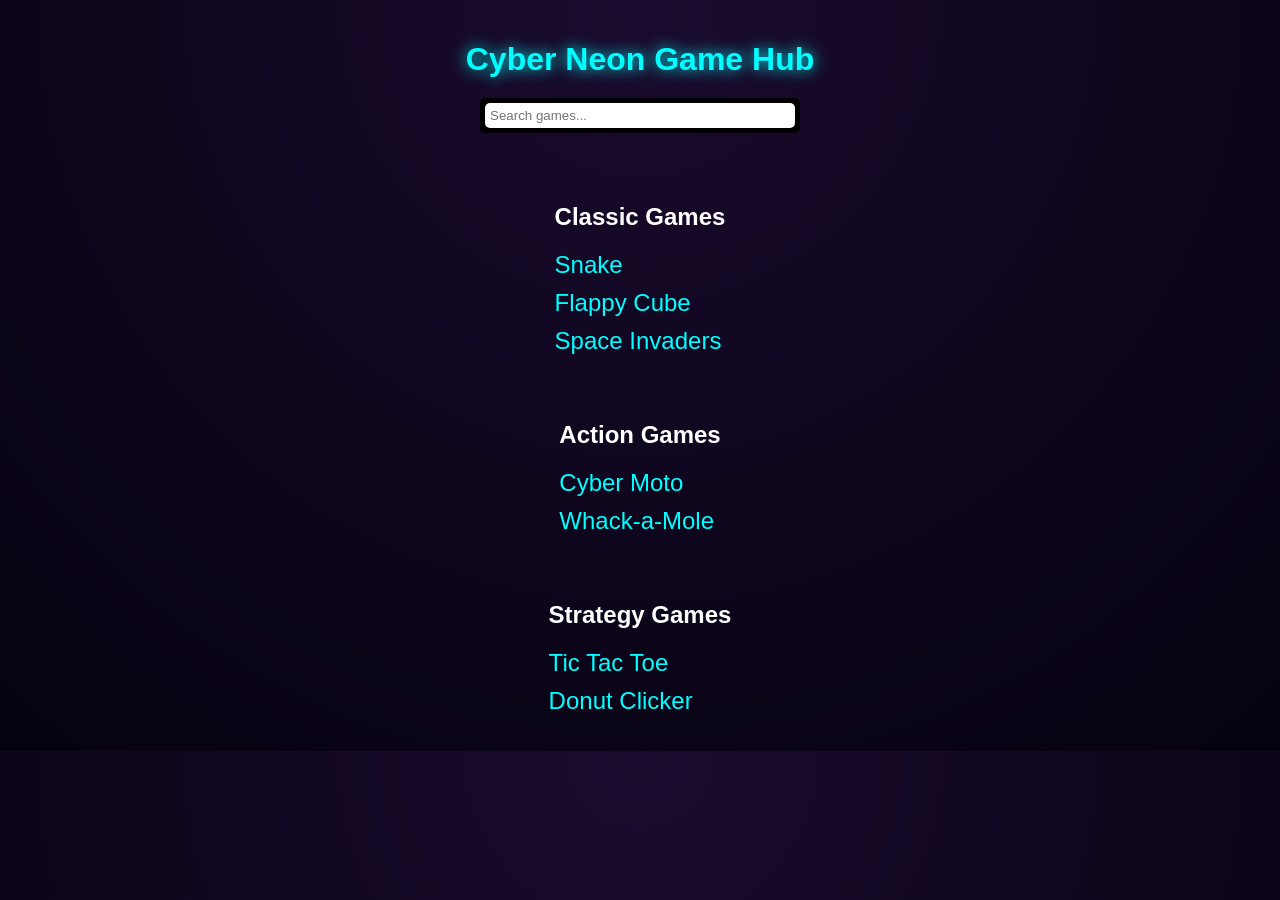
<file: index.html>
<!DOCTYPE html>
<html lang="en">
<head>
<meta charset="UTF-8">
<meta name="viewport" content="width=device-width, initial-scale=1.0">
<title>Cyber Neon Game Hub</title>
<style>
  body {
    margin: 0;
    background: radial-gradient(circle at top, #1a0b2e, #05020f);
    color: #fff;
    font-family: Arial, Helvetica, sans-serif;
    display: flex;
    flex-direction: column;
    align-items: center;
    padding: 20px;
    box-sizing: border-box;
  }
  h1 {
    color: #0ff;
    text-shadow: 0 0 15px #0ff;
    margin-bottom: 20px;
  }
  #searchBar {
    margin-bottom: 20px;
    color: #0ff;
    background: #000;
    padding: 5px;
    border-radius: 5px;
  }
  #searchBar input {
    width: 300px;
    padding: 5px;
    border: none;
    border-radius: 5px;
  }
  ul {
    list-style: none;
    padding: 0;
  }
  li {
    margin: 10px 0;
  }
  a {
    color: #0ff;
    text-decoration: none;
    font-size: 24px;
  }
  a:hover {
    text-decoration: underline;
  }
  .section {
    margin-top: 30px;
  }
</style>
</head>
<body>
<h1>Cyber Neon Game Hub</h1>
<div id="searchBar">
  <input type="text" id="gameSearch" placeholder="Search games...">
</div>
<div class="section">
  <h2>Classic Games</h2>
  <ul id="classicGames">
    <li><a href="games/snake.html">Snake</a></li>
    <li><a href="games/flappy-cube.html">Flappy Cube</a></li>
    <li><a href="games/space-invaders.html">Space Invaders</a></li>
  </ul>
</div>
<div class="section">
  <h2>Action Games</h2>
  <ul id="actionGames">
    <li><a href="games/cyber-moto.html">Cyber Moto</a></li>
    <li><a href="games/whack-a-mole.html">Whack-a-Mole</a></li>
  </ul>
</div>
<div class="section">
  <h2>Strategy Games</h2>
  <ul id="strategyGames">
    <li><a href="games/tic-tac-toe.html">Tic Tac Toe</a></li>
    <li><a href="games/donut-clicker.html">Donut Clicker</a></li>
  </ul>
</div>

<script>
document.getElementById('gameSearch').addEventListener('input', function() {
  const query = this.value.toLowerCase();
  const games = document.querySelectorAll('a');

  games.forEach(game => {
    const gameText = game.textContent.toLowerCase();
    if (gameText.includes(query)) {
      game.parentElement.style.display = '';
    } else {
      game.parentElement.style.display = 'none';
    }
  });
});
</script>
</body>
</html>
</file>
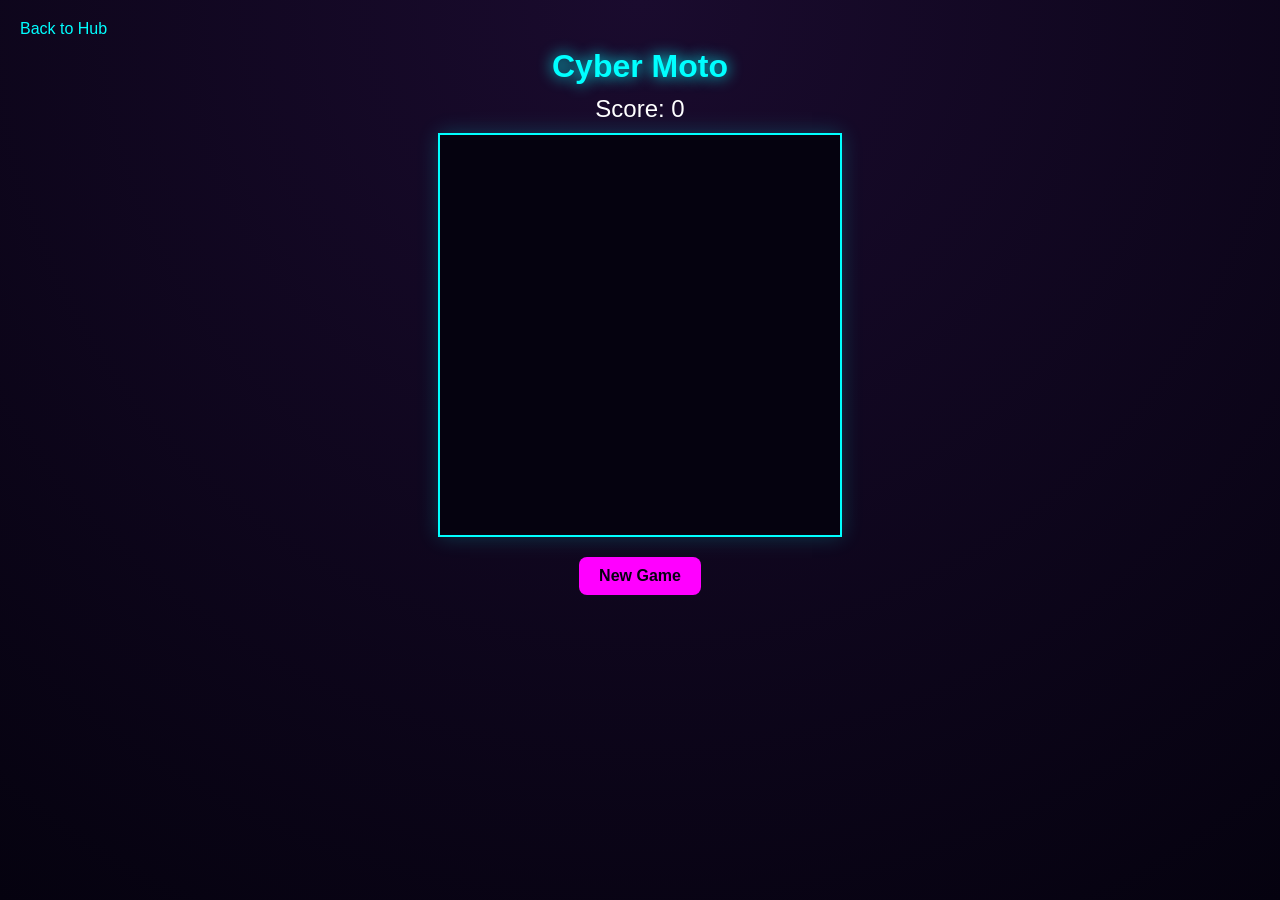
<file: games/cyber-moto.htm>
<!DOCTYPE html>
<html lang="en">
<head>
<meta charset="UTF-8">
<meta name="viewport" content="width=device-width, initial-scale=1.0">
<title>Cyber Moto</title>
<style>
  body {
    margin: 0;
    min-height: 100vh;
    font-family: Arial, Helvetica, sans-serif;
    background: radial-gradient(circle at top, #1a0b2e, #05020f);
    color: #fff;
    display: flex;
    flex-direction: column;
    align-items: center;
    padding: 20px;
    box-sizing: border-box;
  }
  a.back { color: #0ff; text-decoration: none; align-self: flex-start; }
  h1 { color: #0ff; text-shadow: 0 0 15px #0ff; margin: 10px 0; }
  #score { font-size: 24px; margin-bottom: 10px; }
  canvas {
    border: 2px solid #0ff;
    box-shadow: 0 0 20px rgba(0, 255, 255, 0.2);
    background: #05020f;
  }
  button {
    margin-top: 20px;
    padding: 10px 20px;
    font-size: 16px;
    background: #f0f;
    border: none;
    border-radius: 8px;
    cursor: pointer;
    color: #05020f;
    font-weight: bold;
  }
</style>
</head>
<body>
<a class="back" href="../index.html">Back to Hub</a>
<h1>Cyber Moto</h1>
<div id="score">Score: 0</div>
<canvas id="game" width="400" height="400"></canvas>
<button id="restart">New Game</button>

<script>
const canvas = document.getElementById("game");
const ctx = canvas.getContext("2d");
const scoreEl = document.getElementById("score");

const moto = { x: 50, y: 300, width: 20, height: 20, speed: 5 };
const obstacles = [];
let score = 0;
let gameInterval;
let level = 1;

function createObstacle() {
  const minHeight = 50;
  const maxHeight = canvas.height - 100;
  const height = Math.random() * (maxHeight - minHeight) + minHeight;
  return { x: canvas.width, y: canvas.height - height, width: 20, height: height };
}

function draw() {
  // Clear
  ctx.fillStyle = "#05020f";
  ctx.fillRect(0, 0, canvas.width, canvas.height);

  // Draw Moto
  ctx.fillStyle = "#0ff";
  ctx.fillRect(moto.x, moto.y, moto.width, moto.height);

  // Draw Obstacles
  ctx.fillStyle = "#f0f";
  obstacles.forEach(obstacle => ctx.fillRect(obstacle.x, obstacle.y, obstacle.width, obstacle.height));

  // Draw Score
  ctx.fillStyle = "#fff";
  ctx.font = "24px Arial";
  ctx.fillText("Score: " + score, 10, 30);
}

function update() {
  // Move Moto
  if (moto.y >= 0 && moto.y <= canvas.height - moto.height) {
    const move = (e) => {
      if (e.key === "ArrowUp") moto.y -= moto.speed;
      if (e.key === "ArrowDown") moto.y += moto.speed;
    };
    window.addEventListener("keydown", move);
  }

  // Move Obstacles
  obstacles.forEach(obstacle => obstacle.x -= 3 + level);

  // Check for Collision
  obstacles.forEach(obstacle => {
    if (moto.x < obstacle.x + obstacle.width &&
        moto.x + moto.width > obstacle.x &&
        moto.y < obstacle.y + obstacle.height &&
        moto.y + moto.height > obstacle.y) {
      gameOver();
      return;
    }
  });

  // Remove Passed Obstacles
  obstacles = obstacles.filter(obstacle => obstacle.x + obstacle.width > 0);

  // Add New Obstacle
  if (obstacles.length === 0 || obstacles[obstacles.length - 1].x < canvas.width - 200) {
    obstacles.push(createObstacle());
  }

  // Increase Score
  if (obstacles.length > 0 && obstacles[0].x + obstacles[0].width < moto.x + moto.width) {
    score++;
    scoreEl.textContent = "Score: " + score;
  }

  draw();
}

function gameOver() {
  clearInterval(gameInterval);
  alert("Game Over! Score: " + score);
}

function start() {
  moto.y = 300;
  obstacles.length = 0;
  score = 0;
  scoreEl.textContent = "Score: 0";
  level = 1;
  clearInterval(gameInterval);
  gameInterval = setInterval(update, 30);
}

document.getElementById("restart").onclick = start;
start();
</script>
</body>
</html>
</file>
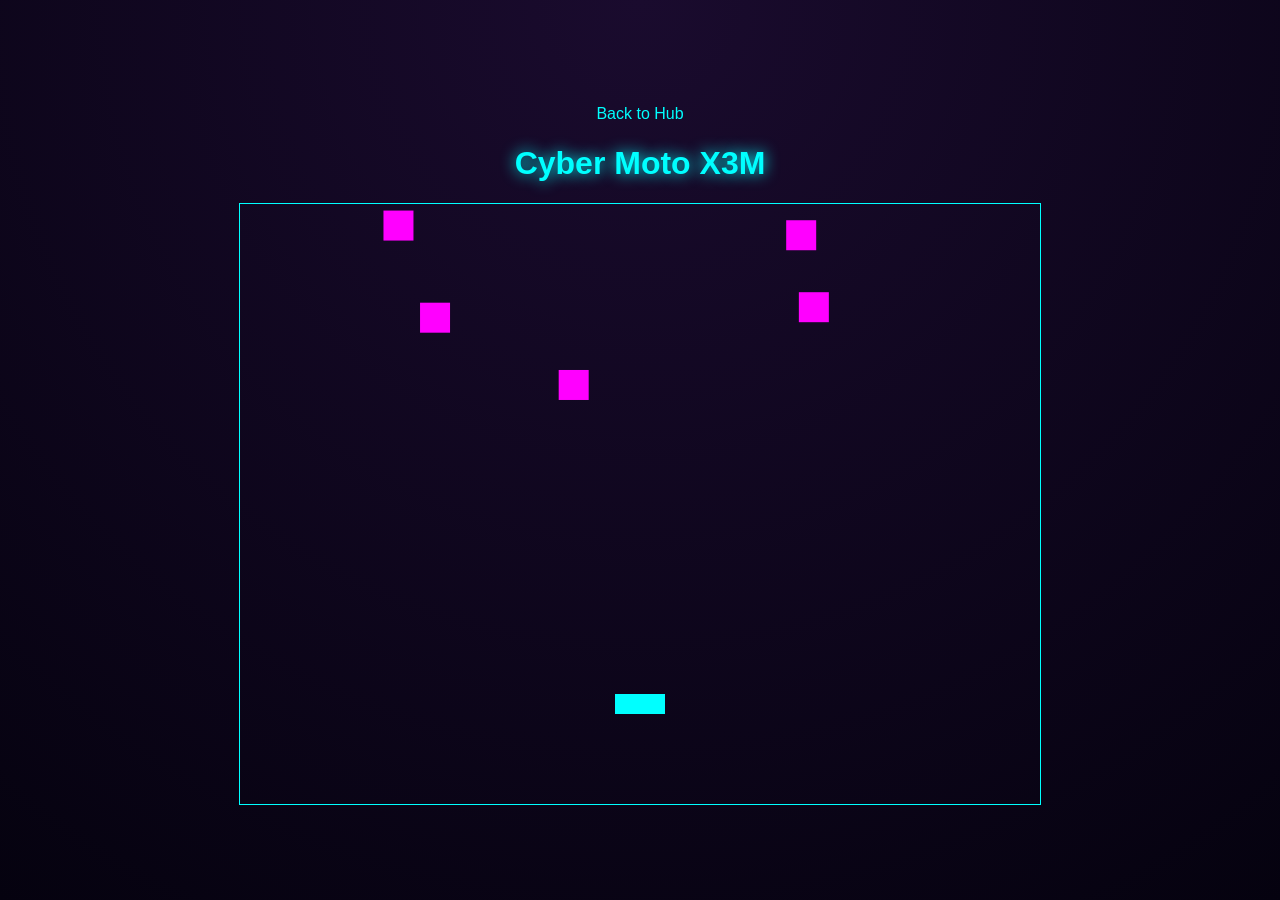
<file: games/cyber-moto.html>
<!DOCTYPE html>
<html lang="en">
<head>
<meta charset="UTF-8">
<meta name="viewport" content="width=device-width, initial-scale=1.0">
<title>Cyber Moto X3M</title>
<style>
  body {
    margin: 0;
    background: radial-gradient(circle at top, #1a0b2e, #05020f);
    color: #0ff;
    display: flex;
    flex-direction: column;
    align-items: center;
    justify-content: center;
    height: 100vh;
    font-family: Arial, Helvetica, sans-serif;
  }
  canvas { border: 1px solid #0ff; }
  a.back { color: #0ff; text-decoration: none; margin-top: 10px; }
  h1 { color: #0ff; text-shadow: 0 0 15px #0ff; }
</style>
</head>
<body>
<a class="back" href="../index.html">Back to Hub</a>
<h1>Cyber Moto X3M</h1>
<canvas id="gameCanvas" width="800" height="600"></canvas>

<script>
const canvas = document.getElementById('gameCanvas');
const ctx = canvas.getContext('2d');

let moto = {
  x: canvas.width / 2,
  y: canvas.height - 100,
  width: 50,
  height: 20,
  speed: 0,
  maxSpeed: 5,
  acceleration: 0.1,
  brake: 0.2,
  angle: 0,
  flipCount: 0,
  flipLimit: 2
};

let keys = {
  right: false,
  left: false,
  up: false,
  down: false
};

const obstacles = [];
const obstacleCount = 5;

for (let i = 0; i < obstacleCount; i++) {
  obstacles.push({
    x: Math.random() * (canvas.width - 30),
    y: Math.random() * (canvas.height / 2),
    width: 30,
    height: 30
  });
}

function drawMoto() {
  ctx.save();
  ctx.translate(moto.x, moto.y);
  ctx.rotate(moto.angle);
  ctx.fillStyle = '#0ff';
  ctx.fillRect(-moto.width / 2, -moto.height / 2, moto.width, moto.height);
  ctx.restore();
}

function drawObstacles() {
  ctx.fillStyle = '#f0f';
  obstacles.forEach(obstacle => {
    ctx.fillRect(obstacle.x, obstacle.y, obstacle.width, obstacle.height);
  });
}

function clearCanvas() {
  ctx.clearRect(0, 0, canvas.width, canvas.height);
}

function updateMoto() {
  if (keys.up) {
    moto.speed += moto.acceleration;
    if (moto.speed > moto.maxSpeed) moto.speed = moto.maxSpeed;
  }
  if (keys.down) {
    moto.speed -= moto.brake;
    if (moto.speed < 0) moto.speed = 0;
  }

  if (keys.left && moto.x > 0) {
    moto.x -= moto.speed;
    moto.angle = -0.1;
  }
  if (keys.right && moto.x < canvas.width - moto.width) {
    moto.x += moto.speed;
    moto.angle = 0.1;
  }

  if (!keys.left && !keys.right) {
    moto.angle = 0;
  }

  if (moto.flipCount < moto.flipLimit) {
    if (keys.left) {
      moto.y -= 10;
      moto.flipCount++;
    }
    if (keys.right) {
      moto.y -= 10;
      moto.flipCount++;
    }
  }

  if (moto.flipCount >= moto.flipLimit) {
    moto.flipCount = 0;
  }
}

function checkCollision() {
  obstacles.forEach(obstacle => {
    if (
      moto.x < obstacle.x + obstacle.width &&
      moto.x + moto.width > obstacle.x &&
      moto.y < obstacle.y + obstacle.height &&
      moto.y + moto.height > obstacle.y
    ) {
      alert("Game Over!");
      document.location.reload();
    }
  });
}

function updateGame() {
  clearCanvas();
  drawMoto();
  drawObstacles();
  updateMoto();
  checkCollision();
}

function keyDownHandler(e) {
  if (e.key === 'ArrowRight') keys.right = true;
  if (e.key === 'ArrowLeft') keys.left = true;
  if (e.key === 'ArrowUp') keys.up = true;
  if (e.key === 'ArrowDown') keys.down = true;
}

function keyUpHandler(e) {
  if (e.key === 'ArrowRight') keys.right = false;
  if (e.key === 'ArrowLeft') keys.left = false;
  if (e.key === 'ArrowUp') keys.up = false;
  if (e.key === 'ArrowDown') keys.down = false;
}

document.addEventListener('keydown', keyDownHandler);
document.addEventListener('keyup', keyUpHandler);

function gameLoop() {
  updateGame();
  requestAnimationFrame(gameLoop);
}

gameLoop();
</script>
</body>
</html>
</file>
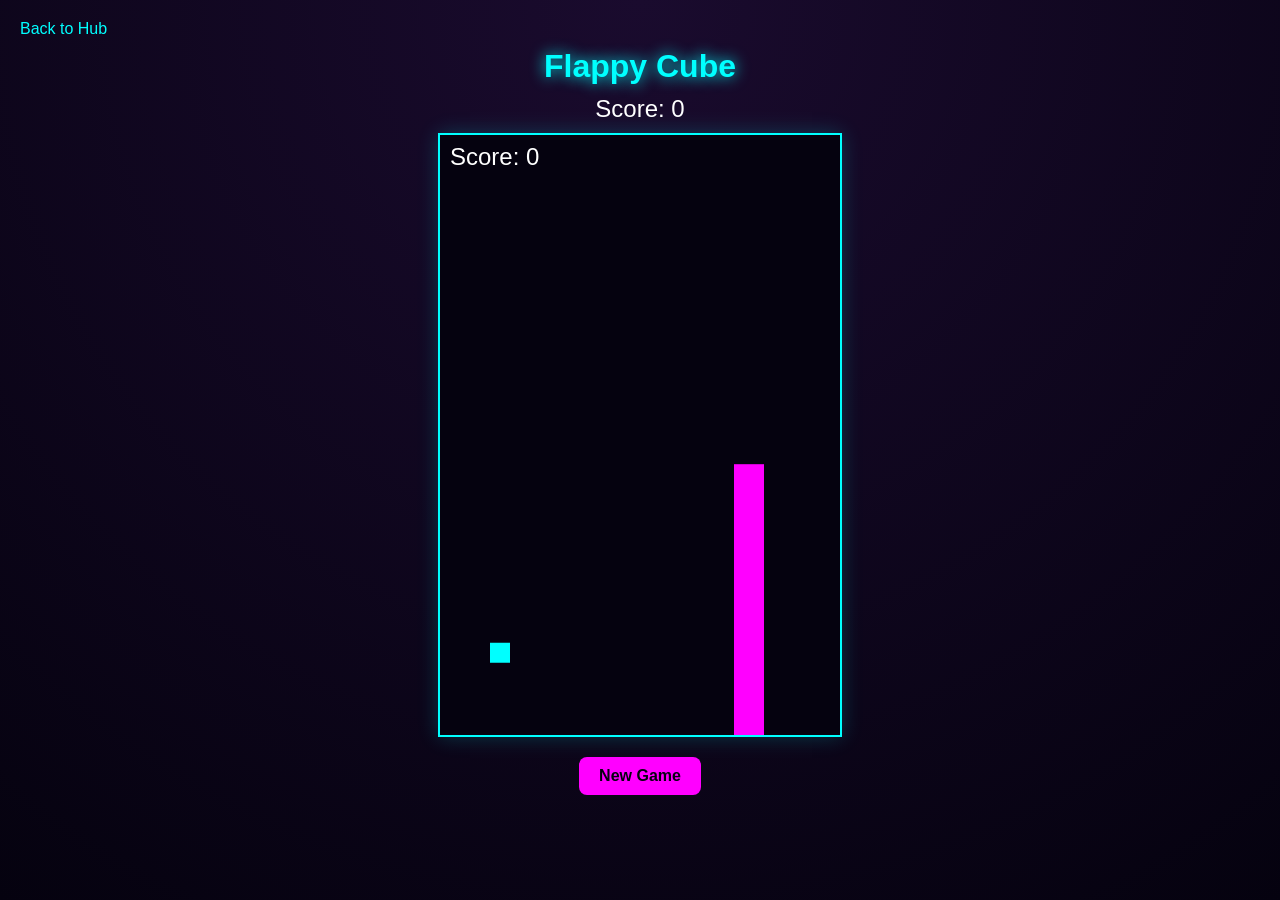
<file: games/flappy-cube.html>
<!DOCTYPE html>
<html lang="en">
<head>
<meta charset="UTF-8">
<meta name="viewport" content="width=device-width, initial-scale=1.0">
<title>Flappy Cube</title>
<style>
  body {
    margin: 0;
    min-height: 100vh;
    font-family: Arial, Helvetica, sans-serif;
    background: radial-gradient(circle at top, #1a0b2e, #05020f);
    color: #fff;
    display: flex;
    flex-direction: column;
    align-items: center;
    padding: 20px;
    box-sizing: border-box;
  }
  a.back { color: #0ff; text-decoration: none; align-self: flex-start; }
  h1 { color: #0ff; text-shadow: 0 0 15px #0ff; margin: 10px 0; }
  #score { font-size: 24px; margin-bottom: 10px; }
  canvas {
    border: 2px solid #0ff;
    box-shadow: 0 0 20px rgba(0, 255, 255, 0.2);
    background: #05020f;
  }
  button {
    margin-top: 20px;
    padding: 10px 20px;
    font-size: 16px;
    background: #f0f;
    border: none;
    border-radius: 8px;
    cursor: pointer;
    color: #05020f;
    font-weight: bold;
  }
</style>
</head>
<body>
<a class="back" href="../index.html">Back to Hub</a>
<h1>Flappy Cube</h1>
<div id="score">Score: 0</div>
<canvas id="game" width="400" height="600"></canvas>
<button id="restart">New Game</button>

<script>
const canvas = document.getElementById("game");
const ctx = canvas.getContext("2d");
const scoreEl = document.getElementById("score");

const gravity = 0.25;
let velocity = 0;
let score = 0;
let gameInterval;
let pipes = [];
let flappy = { x: 50, y: 150, width: 20, height: 20 };

function createPipe() {
  const gapHeight = 200;
  const pipeHeight = Math.random() * 200 + 50;
  return {
    bottom: { x: canvas.width, y: canvas.height, width: 30, height: pipeHeight },
    top: { x: canvas.width, y: pipeHeight + gapHeight, width: 30, height: canvas.height - pipeHeight - gapHeight }
  };
}

function draw() {
  ctx.fillStyle = "#05020f";
  ctx.fillRect(0, 0, canvas.width, canvas.height);

  ctx.fillStyle = "#0ff";
  ctx.fillRect(flappy.x, flappy.y, flappy.width, flappy.height);

  pipes.forEach(pipe => {
    ctx.fillStyle = "#f0f";
    ctx.fillRect(pipe.bottom.x, pipe.bottom.y, pipe.bottom.width, pipe.bottom.height);
    ctx.fillRect(pipe.top.x, pipe.top.y, pipe.top.width, pipe.top.height);
  });

  ctx.fillStyle = "#fff";
  ctx.font = "24px Arial";
  ctx.fillText("Score: " + score, 10, 30);
}

function update() {
  velocity += gravity;
  flappy.y += velocity;

  if (flappy.y + flappy.height >= canvas.height) {
    gameOver();
    return;
  }

  pipes.forEach(pipe => {
    pipe.bottom.x -= 2;
    pipe.top.x -= 2;
  });

  pipes = pipes.filter(pipe => pipe.bottom.x + pipe.bottom.width > 0);

  pipes.forEach(pipe => {
    if (flappy.x < pipe.bottom.x + pipe.bottom.width && flappy.x + flappy.width > pipe.bottom.x &&
        (flappy.y < pipe.bottom.y + pipe.bottom.height || flappy.y + flappy.height > pipe.top.y)) {
      gameOver();
    }
  });

  if (pipes[0].bottom.x + pipes[0].bottom.width < flappy.x + flappy.width && !pipes[0].scored) {
    score++;
    scoreEl.textContent = "Score: " + score;
    pipes[0].scored = true;
  }

  draw();
}

function gameOver() {
  clearInterval(gameInterval);
  alert("Game Over! Score: " + score);
}

window.addEventListener("keydown", e => {
  if (e.code === "Space") velocity = -5;
});

function start() {
  flappy.y = 150;
  velocity = 0;
  score = 0;
  scoreEl.textContent = "Score: 0";
  pipes = [createPipe()];
  clearInterval(gameInterval);
  gameInterval = setInterval(update, 20);
}

document.getElementById("restart").onclick = start;
start();
</script>
</body>
</html>
</file>
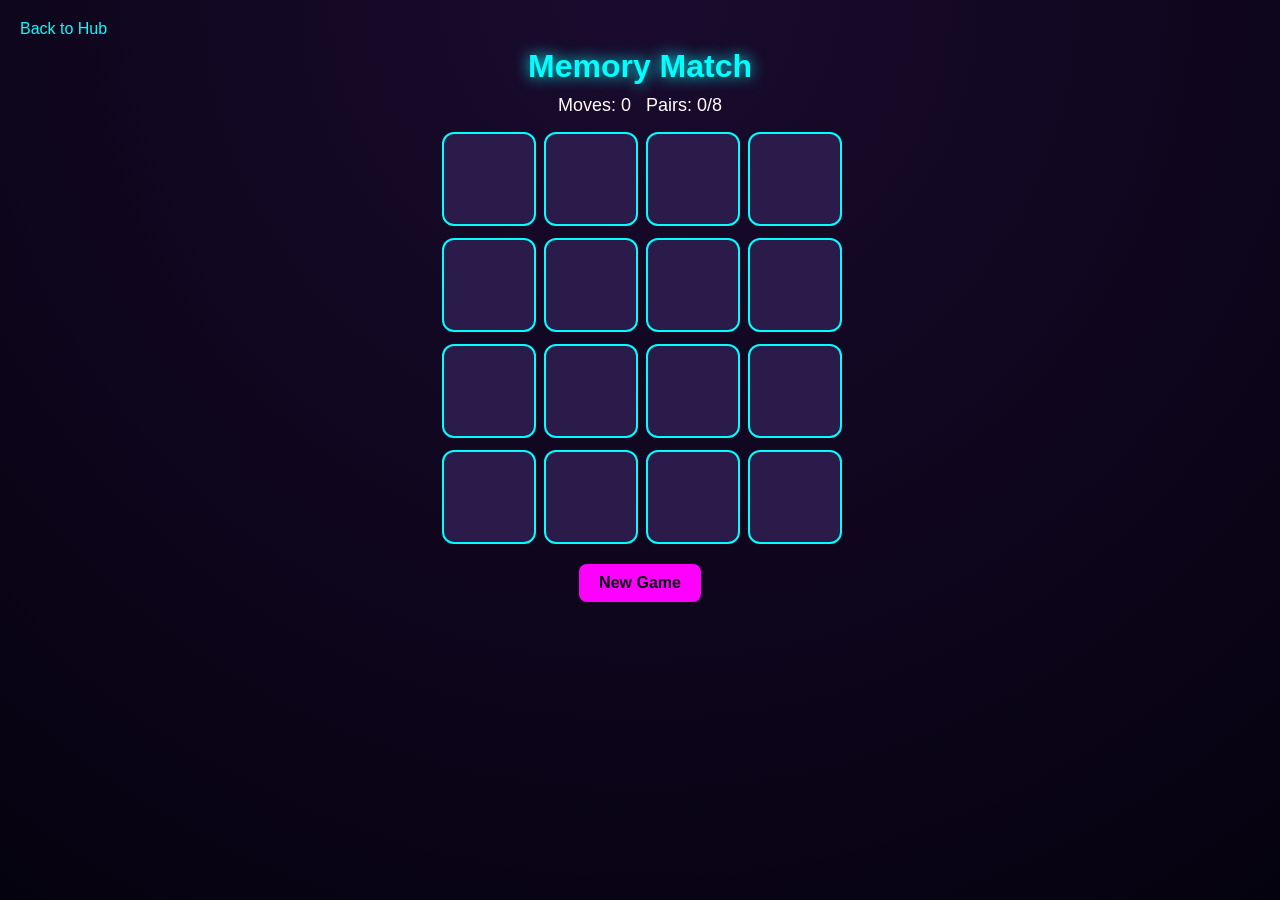
<file: games/memory-match.html>
<!DOCTYPE html>
<html lang="en">
<head>
<meta charset="UTF-8">
<meta name="viewport" content="width=device-width, initial-scale=1.0">
<title>Memory Match</title>
<style>
  body {
    margin: 0;
    min-height: 100vh;
    font-family: Arial, Helvetica, sans-serif;
    background: radial-gradient(circle at top, #1a0b2e, #05020f);
    color: #fff;
    display: flex;
    flex-direction: column;
    align-items: center;
    padding: 20px;
    box-sizing: border-box;
  }
  a.back { color: #0ff; text-decoration: none; align-self: flex-start; }
  h1 { color: #0ff; text-shadow: 0 0 15px #0ff; margin: 10px 0; }
  #info { font-size: 18px; margin-bottom: 16px; }
  #board {
    display: grid;
    grid-template-columns: repeat(4, 90px);
    gap: 12px;
  }
  .card {
    width: 90px;
    height: 90px;
    border-radius: 12px;
    background: #2a1b4a;
    border: 2px solid #0ff;
    font-size: 40px;
    display: flex;
    align-items: center;
    justify-content: center;
    cursor: pointer;
    user-select: none;
    transition: transform 0.2s;
  }
  .card.flipped, .card.matched { background: #14102a; }
  .card.matched { border-color: #f0f; opacity: 0.6; cursor: default; }
  button {
    margin-top: 20px;
    padding: 10px 20px;
    font-size: 16px;
    background: #f0f;
    border: none;
    border-radius: 8px;
    cursor: pointer;
    color: #05020f;
    font-weight: bold;
  }
</style>
</head>
<body>
<a class="back" href="../index.html">Back to Hub</a>
<h1>Memory Match</h1>
<div id="info">Moves: <span id="moves">0</span> &nbsp; Pairs: <span id="pairs">0</span>/8</div>
<div id="board"></div>
<button id="restart">New Game</button>

<script>
const symbols = ["🍎", "🛸", "🎮", "😎", "🔥", "🐱", "✨", "💎"];
let deck = [];
let first = null;
let second = null;
let lock = false;
let moves = 0;
let pairs = 0;

const board = document.getElementById("board");
const movesEl = document.getElementById("moves");
const pairsEl = document.getElementById("pairs");

function shuffle(arr) {
  for (let i = arr.length - 1; i > 0; i--) {
    const j = Math.floor(Math.random() * (i + 1));
    [arr[i], arr[j]] = [arr[j], arr[i]];
  }
  return arr;
}

function newGame() {
  deck = shuffle([...symbols, ...symbols]);
  first = null;
  second = null;
  lock = false;
  moves = 0;
  pairs = 0;
  movesEl.textContent = 0;
  pairsEl.textContent = 0;
  board.innerHTML = "";
  deck.forEach((sym, i) => {
    const card = document.createElement("div");
    card.className = "card";
    card.dataset.index = i;
    card.dataset.symbol = sym;
    card.onclick = () => flip(card);
    board.appendChild(card);
  });
}

function flip(card) {
  if (lock || card.classList.contains("flipped") || card.classList.contains("matched")) return;
  card.classList.add("flipped");
  card.textContent = card.dataset.symbol;

  if (!first) {
    first = card;
    return;
  }

  second = card;
  moves++;
  movesEl.textContent = moves;
  lock = true;

  if (first.dataset.symbol === second.dataset.symbol) {
    first.classList.add("matched");
    second.classList.add("matched");
    pairs++;
    pairsEl.textContent = pairs;
    resetTurn();
    if (pairs === symbols.length) {
      setTimeout(() => alert(`You won in ${moves} moves!`), 300);
    }
  } else {
    setTimeout(() => {
      first.classList.remove("flipped");
      second.classList.remove("flipped");
      first.textContent = "";
      second.textContent = "";
      resetTurn();
    }, 800);
  }
}

function resetTurn() {
  first = null;
  second = null;
  lock = false;
}

document.getElementById("restart").onclick = newGame;
newGame();
</script>
</body>
</html>
</file>
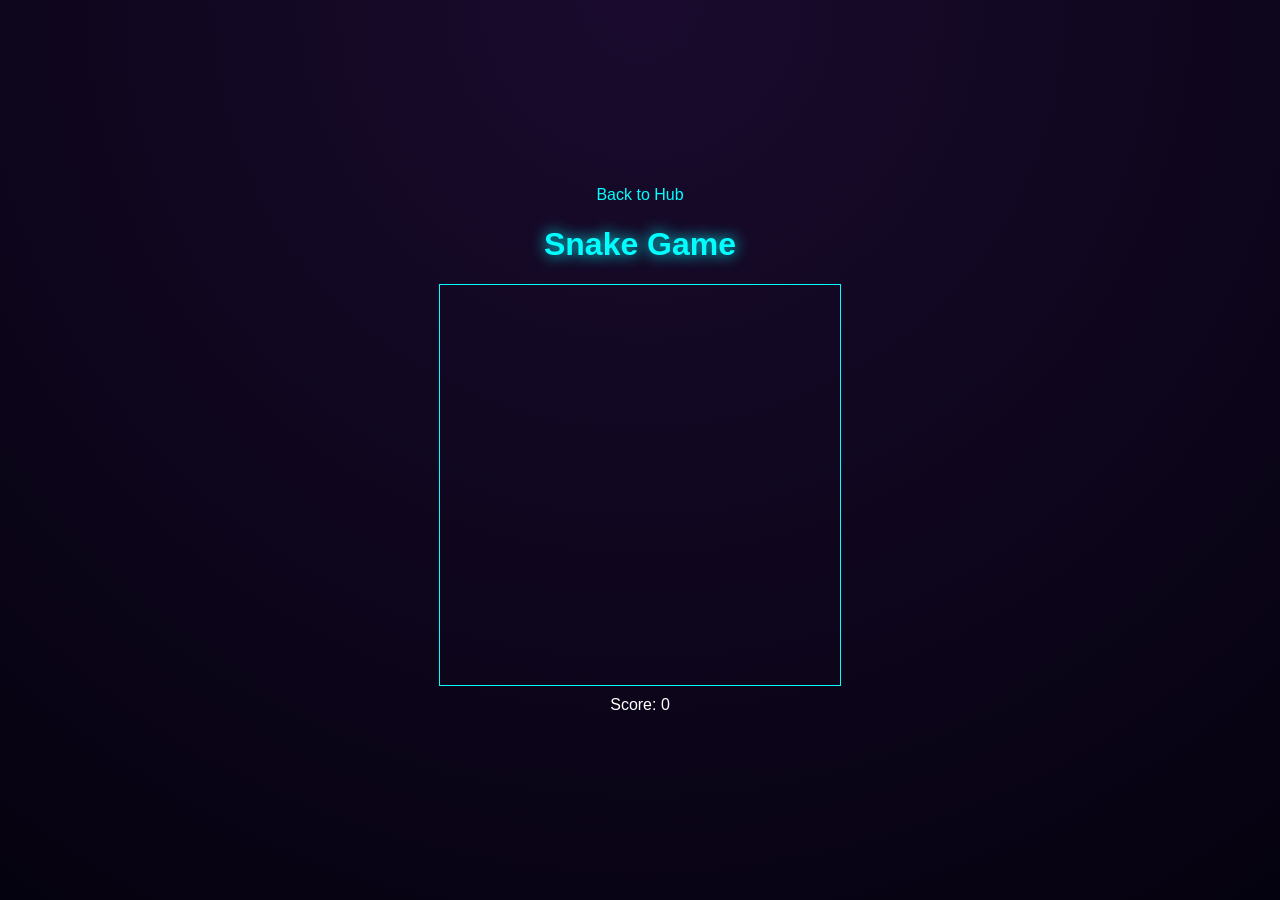
<file: games/snake.html>
<!DOCTYPE html>
<html lang="en">
<head>
<meta charset="UTF-8">
<meta name="viewport" content="width=device-width, initial-scale=1.0">
<title>Snake Game</title>
<style>
  body {
    margin: 0;
    min-height: 100vh;
    display: flex;
    flex-direction: column;
    align-items: center;
    justify-content: center;
    font-family: Arial, Helvetica, sans-serif;
    background: radial-gradient(circle at top, #1a0b2e, #05020f);
    color: #fff;
  }
  canvas { border: 1px solid #0ff; }
  a.back { color: #0ff; text-decoration: none; }
  h1 { color: #0ff; text-shadow: 0 0 15px #0ff; }
  #score { margin-top: 10px; }
</style>
</head>
<body>
<a class="back" href="../index.html">Back to Hub</a>
<h1>Snake Game</h1>
<canvas id="gameCanvas" width="400" height="400"></canvas>
<div id="score">Score: 0</div>

<script>
const canvas = document.getElementById('gameCanvas');
const ctx = canvas.getContext('2d');
const scale = 20;
const rows = canvas.height / scale;
const columns = canvas.width / scale;

let snake;
let snakeDirection = 'right';
let food;
let score = 0;

function createSnake() {
  let length = 5;
  let snake = [];
  for (let i = length - 1; i >= 0; i--) {
    snake.push({ x: i, y: 0 });
  }
  return snake;
}

function createFood() {
  return {
    x: Math.floor(Math.random() * columns),
    y: Math.floor(Math.random() * rows)
  };
}

function collision(head, array) {
  for (let i = 0; i < array.length; i++) {
    if (head.x === array[i].x && head.y === array[i].y) return true;
  }
  return false;
}

function draw() {
  ctx.fillStyle = '#1a0b2e';
  ctx.fillRect(0, 0, canvas.width, canvas.height);

  for (let i = 0; i < snake.length; i++) {
    ctx.fillStyle = i === 0 ? '#0ff' : '#f0f';
    ctx.fillRect(snake[i].x * scale, snake[i].y * scale, scale, scale);
  }

  ctx.fillStyle = '#f0f';
  ctx.fillRect(food.x * scale, food.y * scale, scale, scale);
  document.getElementById('score').innerText = "Score: " + score;
}

function move() {
  const head = { x: snake[0].x, y: snake[0].y };
  if (snakeDirection === 'right') head.x++;
  if (snakeDirection === 'left') head.x--;
  if (snakeDirection === 'up') head.y--;
  if (snakeDirection === 'down') head.y++;

  if (
    head.x === -1 || head.x === columns ||
    head.y === -1 || head.y === rows ||
    collision(head, snake)
  ) {
    alert('Game Over!');
    document.location.reload();
  }

  snake.unshift(head);

  if (head.x === food.x && head.y === food.y) {
    score++;
    food = createFood();
  } else {
    snake.pop();
  }
}

function main() {
  if (score > 0) {
    setTimeout(function onTick() {
      clearCanvas();
      draw();
      move();
      main();
    }, 100);
  }
}

function clearCanvas() {
  ctx.fillStyle = 'black';
  ctx.fillRect(0, 0, canvas.width, canvas.height);
}

function changeDirection(event) {
  const LEFT_KEY = 37;
  const RIGHT_KEY = 39;
  const UP_KEY = 38;
  const DOWN_KEY = 40;

  const keyPressed = event.keyCode;
  const goingUp = snakeDirection === 'up';
  const goingDown = snakeDirection === 'down';
  const goingRight = snakeDirection === 'right';
  const goingLeft = snakeDirection === 'left';

  if (keyPressed === LEFT_KEY && !goingRight) {
    snakeDirection = 'left';
  }
  if (keyPressed === UP_KEY && !goingDown) {
    snakeDirection = 'up';
  }
  if (keyPressed === RIGHT_KEY && !goingLeft) {
    snakeDirection = 'right';
  }
  if (keyPressed === DOWN_KEY && !goingUp) {
    snakeDirection = 'down';
  }
}

document.addEventListener('keydown', changeDirection);

// Initialize the game
snake = createSnake();
food = createFood();
main();
</script>
</body>
</html>
</file>
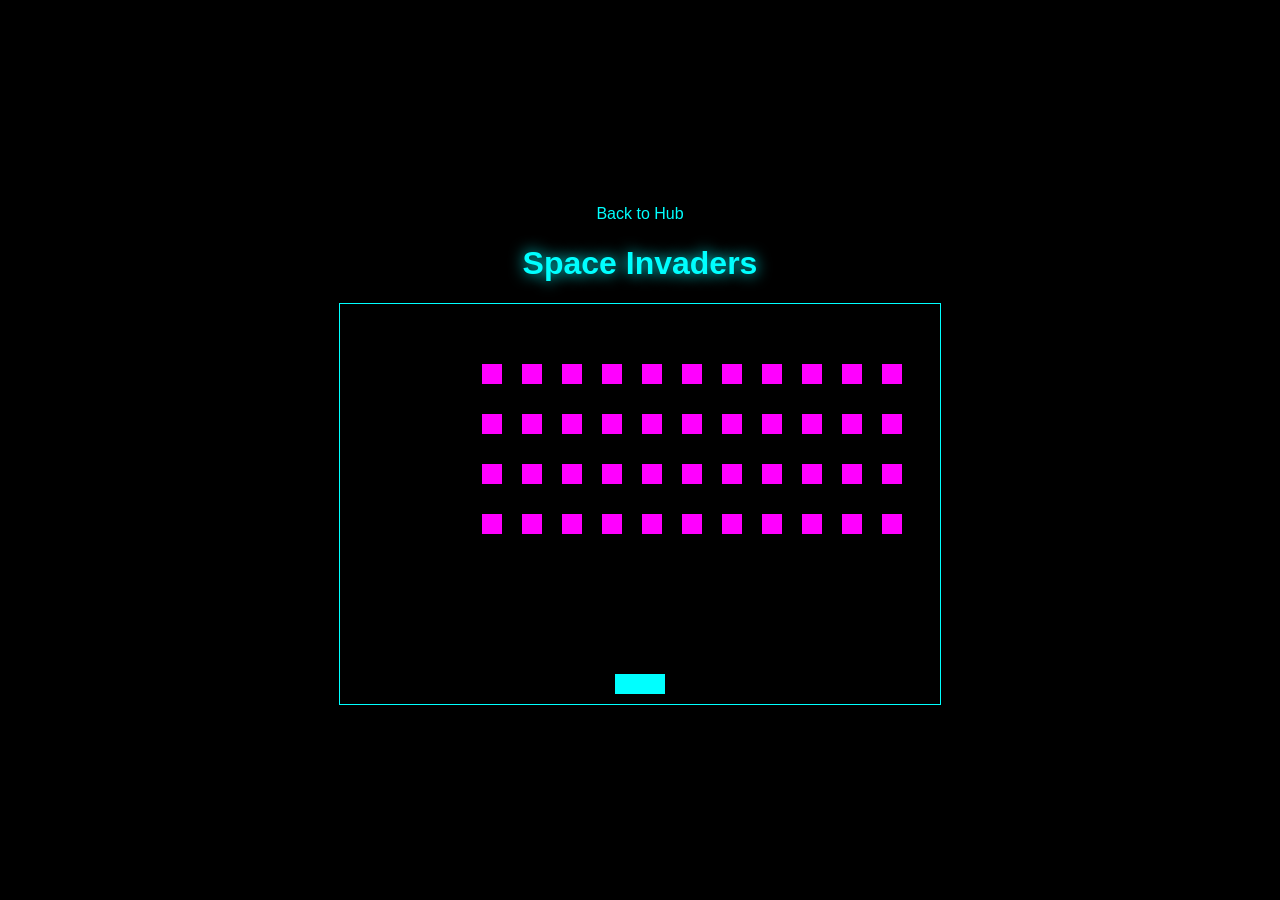
<file: games/space-invaders.html>
<!DOCTYPE html>
<html lang="en">
<head>
<meta charset="UTF-8">
<meta name="viewport" content="width=device-width, initial-scale=1.0">
<title>Space Invaders</title>
<style>
  body {
    margin: 0;
    background: #000;
    color: #0ff;
    display: flex;
    flex-direction: column;
    align-items: center;
    justify-content: center;
    height: 100vh;
    font-family: Arial, Helvetica, sans-serif;
  }
  canvas { border: 1px solid #0ff; }
  a.back { color: #0ff; text-decoration: none; margin-top: 10px; }
  h1 { color: #0ff; text-shadow: 0 0 15px #0ff; }
</style>
</head>
<body>
<a class="back" href="../index.html">Back to Hub</a>
<h1>Space Invaders</h1>
<canvas id="gameCanvas" width="600" height="400"></canvas>

<script>
const canvas = document.getElementById('gameCanvas');
const ctx = canvas.getContext('2d');

let player = {
  x: canvas.width / 2 - 25,
  y: canvas.height - 30,
  width: 50,
  height: 20,
  speed: 5
};

let bullets = [];
let invaders = [];
const rows = 4;
const cols = 11;
const invaderSize = 20;
const invaderGap = 15;
const invaderRowGap = 30;
const invaderColGap = 20;
let direction = 1;
let moveDown = false;

for (let i = 0; i < rows; i++) {
  invaders[i] = [];
  for (let j = 0; j < cols; j++) {
    invaders[i][j] = {
      x: j * (invaderSize + invaderColGap) + invaderColGap,
      y: i * (invaderSize + invaderRowGap) + invaderRowGap + 30,
      width: invaderSize,
      height: invaderSize,
      alive: true
    };
  }
}

function drawPlayer() {
  ctx.fillStyle = '#0ff';
  ctx.fillRect(player.x, player.y, player.width, player.height);
}

function drawInvaders() {
  ctx.fillStyle = '#f0f';
  invaders.forEach(row => {
    row.forEach(invader => {
      if (invader.alive) {
        ctx.fillRect(invader.x, invader.y, invader.width, invader.height);
      }
    });
  });
}

function drawBullets() {
  bullets.forEach(bullet => {
    ctx.fillStyle = '#f0f';
    ctx.fillRect(bullet.x, bullet.y, 5, 10);
  });
}

function clearCanvas() {
  ctx.clearRect(0, 0, canvas.width, canvas.height);
}

function updatePlayer() {
  if (keys.left && player.x > 0) {
    player.x -= player.speed;
  }
  if (keys.right && player.x < canvas.width - player.width) {
    player.x += player.speed;
  }
}

function updateBullets() {
  bullets = bullets.filter(bullet => bullet.y > 0);
  bullets.forEach(bullet => {
    bullet.y -= 5;
  });
}

function updateInvaders() {
  const rightEdge = invaders[0].some(invader => invader.x + invader.width >= canvas.width);
  const leftEdge = invaders[0].some(invader => invader.x <= 0);

  if (rightEdge || leftEdge) {
    direction *= -1;
    moveDown = true;
  }

  if (moveDown) {
    invaders.forEach(row => row.forEach(invader => invader.y += 10));
    moveDown = false;
  }

  invaders.forEach(row => {
    row.forEach(invader => {
      if (invader.alive) {
        invader.x += direction * 2;
      }
    });
  });
}

function checkCollisions() {
  bullets.forEach((bullet, bulletIndex) => {
    invaders.forEach(row => {
      row.forEach(invader => {
        if (invader.alive && bullet.x < invader.x + invader.width &&
            bullet.x + 5 > invader.x &&
            bullet.y < invader.y + invader.height &&
            bullet.y + 10 > invader.y) {
          invader.alive = false;
          bullets.splice(bulletIndex, 1);
        }
      });
    });
  });

  invaders.forEach(row => {
    row.forEach(invader => {
      if (invader.alive && player.x < invader.x + invader.width &&
          player.x + player.width > invader.x &&
          player.y < invader.y + invader.height &&
          player.y + player.height > invader.y) {
        alert("Game Over!");
        document.location.reload();
      }
    });
  });
}

function updateGame() {
  clearCanvas();
  drawPlayer();
  drawInvaders();
  drawBullets();
  updatePlayer();
  updateBullets();
  updateInvaders();
  checkCollisions();
}

function keyDownHandler(e) {
  if (e.key === 'ArrowRight') keys.right = true;
  if (e.key === 'ArrowLeft') keys.left = true;
  if (e.key === ' ') {
    bullets.push({ x: player.x + player.width / 2 - 2.5, y: player.y });
  }
}

function keyUpHandler(e) {
  if (e.key === 'ArrowRight') keys.right = false;
  if (e.key === 'ArrowLeft') keys.left = false;
}

document.addEventListener('keydown', keyDownHandler);
document.addEventListener('keyup', keyUpHandler);

let keys = { right: false, left: false };

function gameLoop() {
  updateGame();
  requestAnimationFrame(gameLoop);
}

gameLoop();
</script>
</body>
</html>
</file>
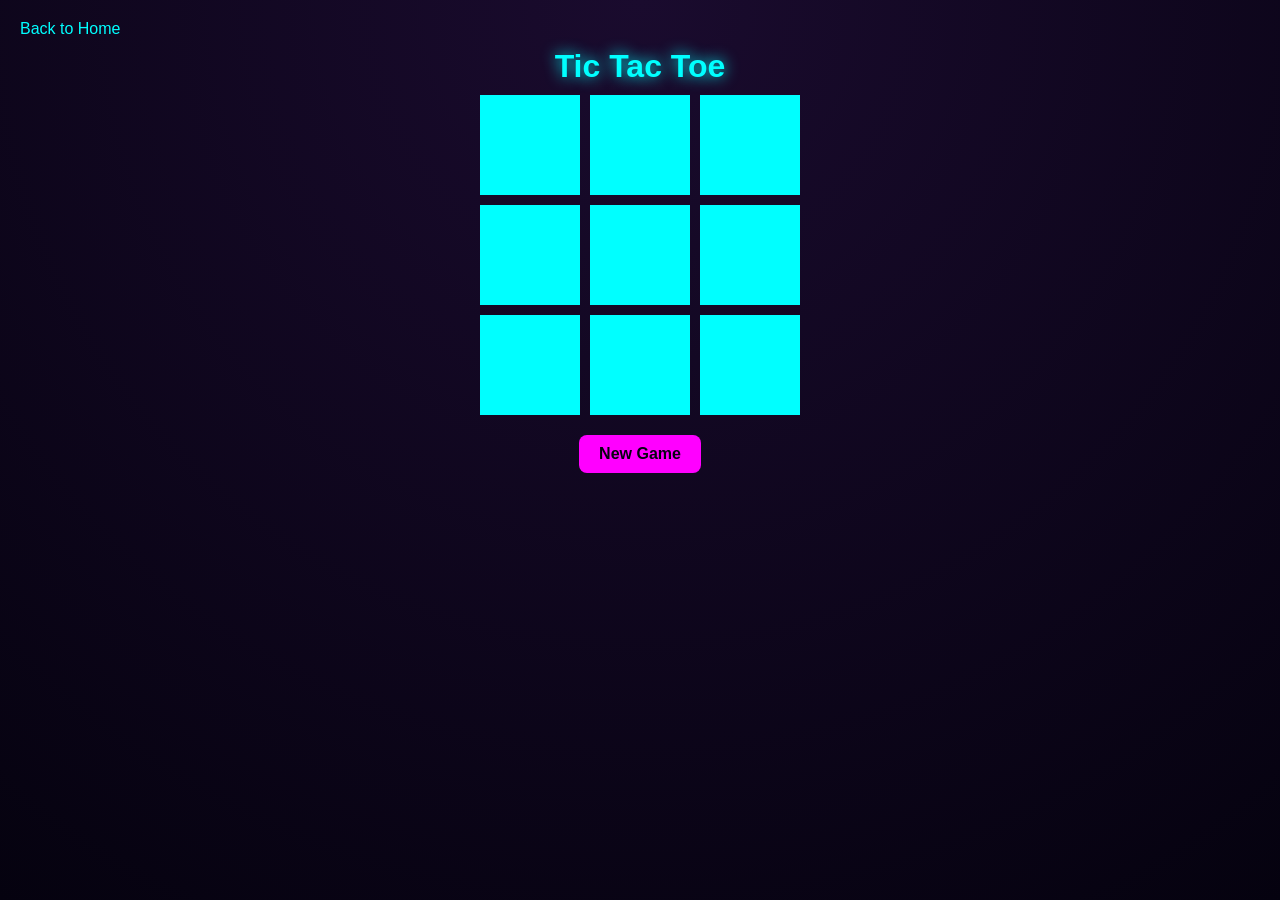
<file: games/tic-tac-toe.html>
<!DOCTYPE html>
<html lang="en">
<head>
<meta charset="UTF-8">
<meta name="viewport" content="width=device-width, initial-scale=1.0">
<title>Tic Tac Toe</title>
<style>
  body {
    margin: 0;
    min-height: 100vh;
    font-family: Arial, Helvetica, sans-serif;
    background: radial-gradient(circle at top, #1a0b2e, #05020f);
    color: #fff;
    display: flex;
    flex-direction: column;
    align-items: center;
    padding: 20px;
    box-sizing: border-box;
  }
  a.back { color: #0ff; text-decoration: none; align-self: flex-start; }
  h1 { color: #0ff; text-shadow: 0 0 15px #0ff; margin: 10px 0; }
  #board {
    display: grid;
    grid-template-columns: repeat(3, 100px);
    grid-gap: 10px;
    margin-bottom: 20px;
  }
  .cell {
    width: 100px;
    height: 100px;
    background: #0ff;
    display: flex;
    align-items: center;
    justify-content: center;
    font-size: 24px;
    cursor: pointer;
  }
  .cell.x { background: #f00; color: #fff; }
  .cell.o { background: #0f0; color: #fff; }
  button {
    padding: 10px 20px;
    font-size: 16px;
    background: #f0f;
    border: none;
    border-radius: 8px;
    cursor: pointer;
    color: #05020f;
    font-weight: bold;
  }
</style>
</head>
<body>
<a class="back" href="../index.html">Back to Home</a>
<h1>Tic Tac Toe</h1>
<div id="board">
  <div class="cell" data-index="0"></div>
  <div class="cell" data-index="1"></div>
  <div class="cell" data-index="2"></div>
  <div class="cell" data-index="3"></div>
  <div class="cell" data-index="4"></div>
  <div class="cell" data-index="5"></div>
  <div class="cell" data-index="6"></div>
  <div class="cell" data-index="7"></div>
  <div class="cell" data-index="8"></div>
</div>
<button id="restart">New Game</button>

<script>
const cells = document.querySelectorAll('.cell');
let currentPlayer = 'x';
let board = ['', '', '', '', '', '', '', '', ''];

function checkWin() {
  const winningCombinations = [
    [0, 1, 2], [3, 4, 5], [6, 7, 8], // Rows
    [0, 3, 6], [1, 4, 7], [2, 5, 8], // Columns
    [0, 4, 8], [2, 4, 6]             // Diagonals
  ];

  for (let combo of winningCombinations) {
    const [a, b, c] = combo;
    if (board[a] && board[a] === board[b] && board[a] === board[c]) {
      alert(`Player ${board[a].toUpperCase()} wins!`);
      restartGame();
      return;
    }
  }

  if (board.every(cell => cell)) {
    alert("It's a draw!");
    restartGame();
  }
}

function playerMove(index) {
  if (!board[index]) {
    board[index] = currentPlayer;
    cells[index].classList.add(currentPlayer);
    cells[index].textContent = currentPlayer;
    checkWin();
    currentPlayer = currentPlayer === 'x' ? 'o' : 'x';
    if (currentPlayer === 'o') computerMove();
  }
}

function computerMove() {
  let availableMoves = board.map((cell, index) => cell ? null : index);
  if (availableMoves.length > 0) {
    let move = availableMoves[Math.floor(Math.random() * availableMoves.length)];
    playerMove(move);
  }
}

function restartGame() {
  board.fill('');
  currentPlayer = 'x';
  cells.forEach(cell => {
    cell.classList.remove('x', 'o');
    cell.textContent = '';
  });
}

cells.forEach(cell => cell.addEventListener('click', () => playerMove(cell.dataset.index)));
document.getElementById('restart').addEventListener('click', restartGame);
restartGame();
</script>
</body>
</html>
</file>
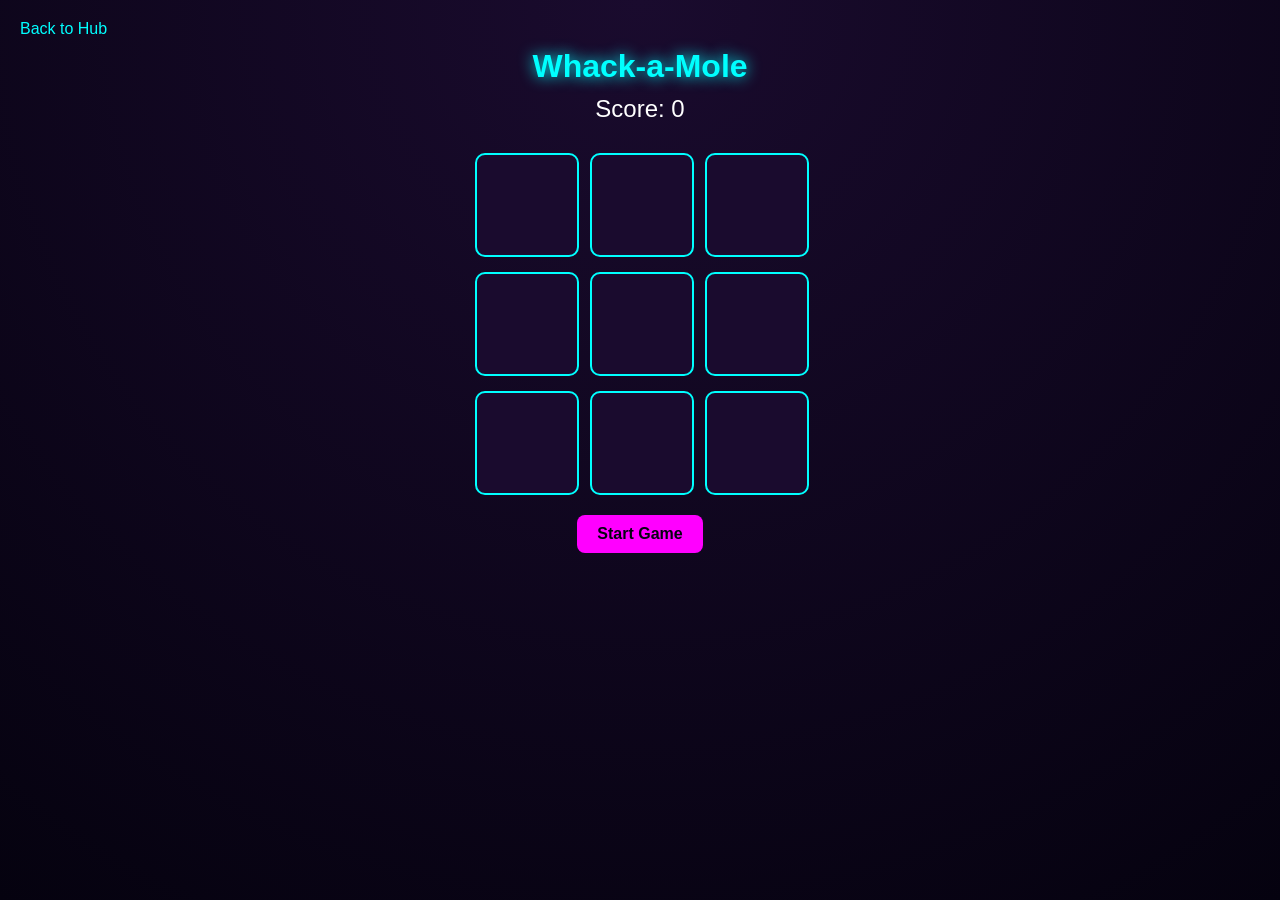
<file: games/whack-a-mole.html>
<!DOCTYPE html>
<html lang="en">
<head>
<meta charset="UTF-8">
<meta name="viewport" content="width=device-width, initial-scale=1.0">
<title>Whack-a-Mole</title>
<style>
  body {
    margin: 0;
    min-height: 100vh;
    font-family: Arial, Helvetica, sans-serif;
    background: radial-gradient(circle at top, #1a0b2e, #05020f);
    color: #fff;
    display: flex;
    flex-direction: column;
    align-items: center;
    padding: 20px;
    box-sizing: border-box;
  }
  a.back { color: #0ff; text-decoration: none; align-self: flex-start; }
  h1 { color: #0ff; text-shadow: 0 0 15px #0ff; margin: 10px 0; }
  #score { font-size: 24px; margin-bottom: 10px; }
  #grid {
    display: grid;
    grid-template-columns: repeat(3, 100px);
    grid-gap: 15px;
    margin-top: 20px;
  }
  .hole {
    width: 100px;
    height: 100px;
    background: #1a0b2e;
    border: 2px solid #0ff;
    border-radius: 10px;
    cursor: pointer;
    display: flex;
    align-items: center;
    justify-content: center;
    font-size: 40px;
  }
  .mole {
    background: #f0f;
    box-shadow: 0 0 15px #f0f;
  }
  button {
    margin-top: 20px;
    padding: 10px 20px;
    font-size: 16px;
    background: #f0f;
    border: none;
    border-radius: 8px;
    cursor: pointer;
    color: #05020f;
    font-weight: bold;
  }
</style>
</head>
<body>
<a class="back" href="../index.html">Back to Hub</a>
<h1>Whack-a-Mole</h1>
<div id="score">Score: 0</div>
<div id="grid">
  <div class="hole" id="0"></div>
  <div class="hole" id="1"></div>
  <div class="hole" id="2"></div>
  <div class="hole" id="3"></div>
  <div class="hole" id="4"></div>
  <div class="hole" id="5"></div>
  <div class="hole" id="6"></div>
  <div class="hole" id="7"></div>
  <div class="hole" id="8"></div>
</div>
<button id="start">Start Game</button>

<script>
const holes = document.querySelectorAll('.hole');
const scoreEl = document.getElementById('score');
const startBtn = document.getElementById('start');
let score = 0;
let lastHole;
let timeUp = false;
let moleTimeout;

function randomTime(min, max) {
  return Math.round(Math.random() * (max - min) + min);
}

function randomHole(holes) {
  const idx = Math.floor(Math.random() * holes.length);
  const hole = holes[idx];
  if (hole === lastHole) return randomHole(holes);
  lastHole = hole;
  return hole;
}

function peep() {
  const time = randomTime(500, 1000);
  const hole = randomHole(holes);
  hole.classList.add('mole');
  hole.textContent = '👾';
  
  moleTimeout = setTimeout(() => {
    hole.classList.remove('mole');
    hole.textContent = '';
    if (!timeUp) peep();
  }, time);
}

function startGame() {
  score = 0;
  scoreEl.textContent = 'Score: 0';
  timeUp = false;
  peep();
  setTimeout(() => timeUp = true, 15000); // 15 second game
}

function whack(e) {
  if (!e.target.classList.contains('mole')) return;
  score++;
  e.target.classList.remove('mole');
  e.target.textContent = '';
  scoreEl.textContent = 'Score: ' + score;
}

holes.forEach(hole => hole.addEventListener('click', whack));
startBtn.addEventListener('click', startGame);
</script>
</body>
</html>
</file>
